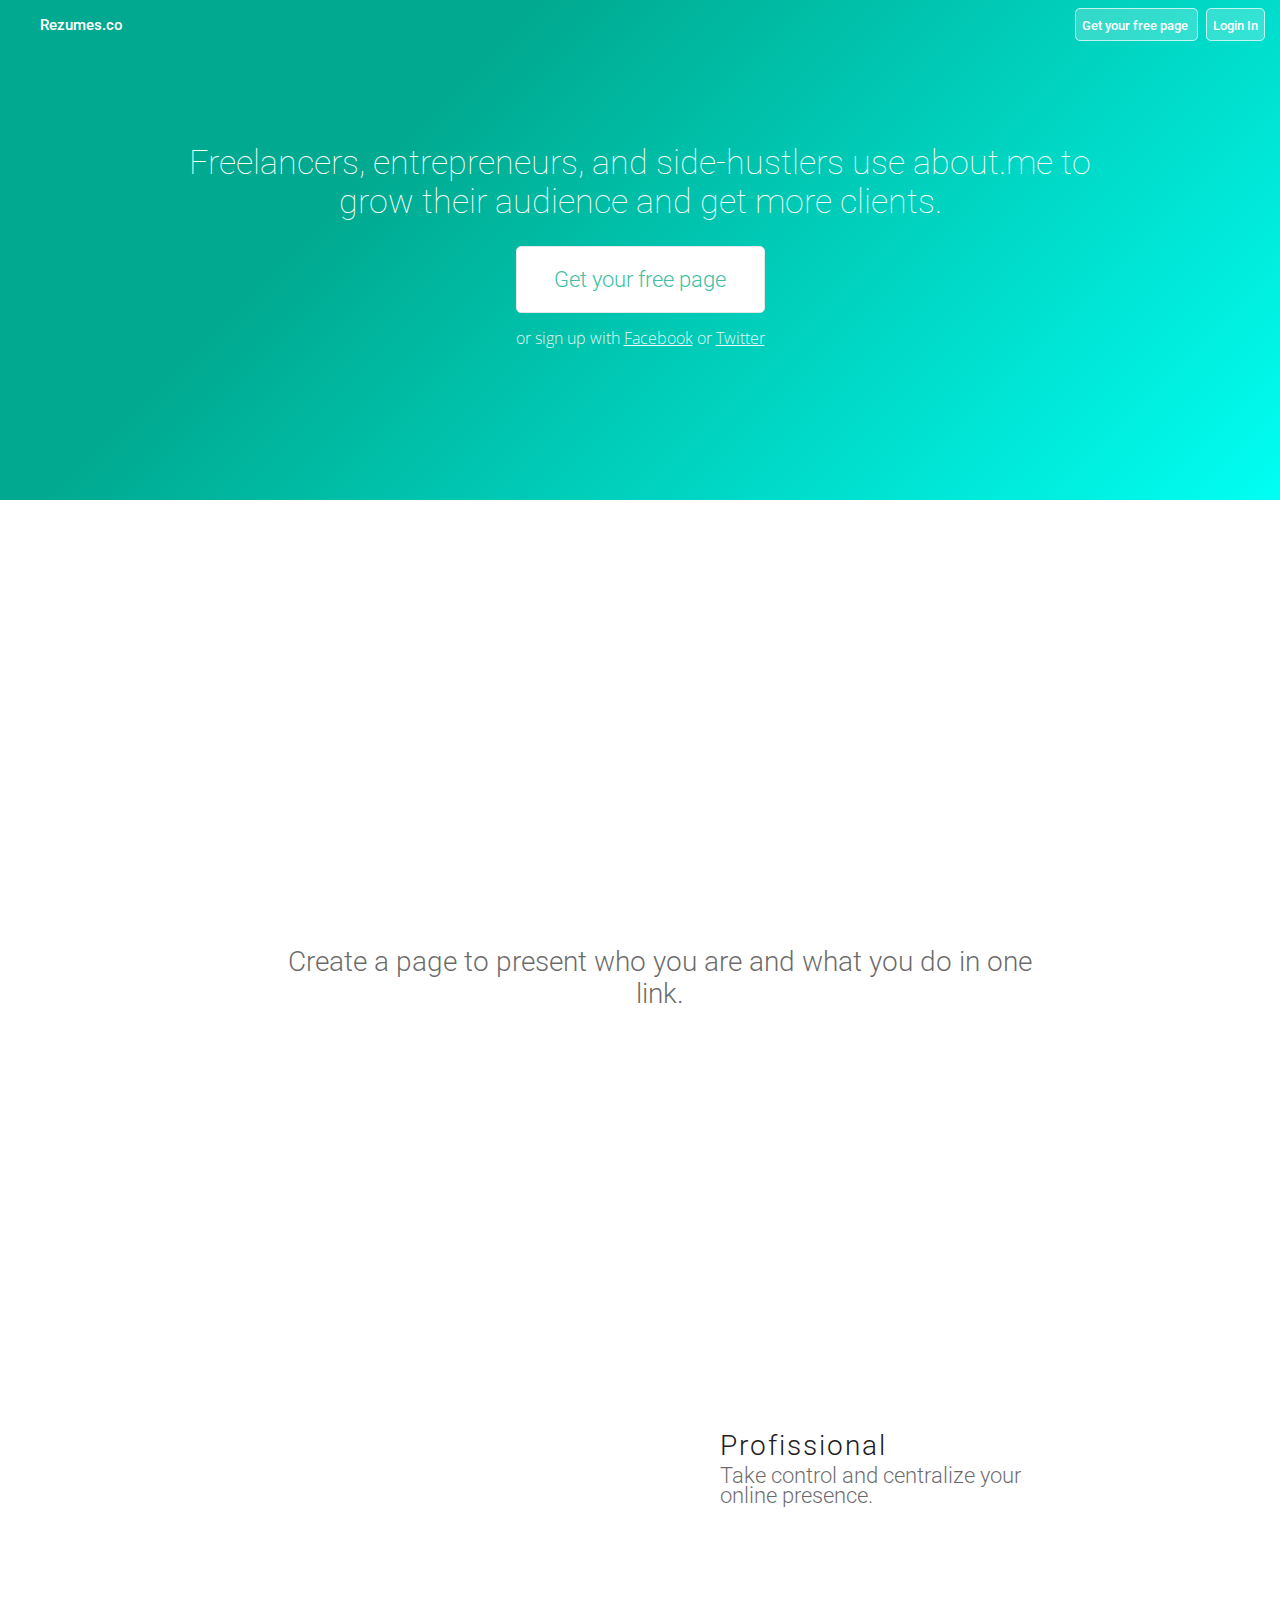
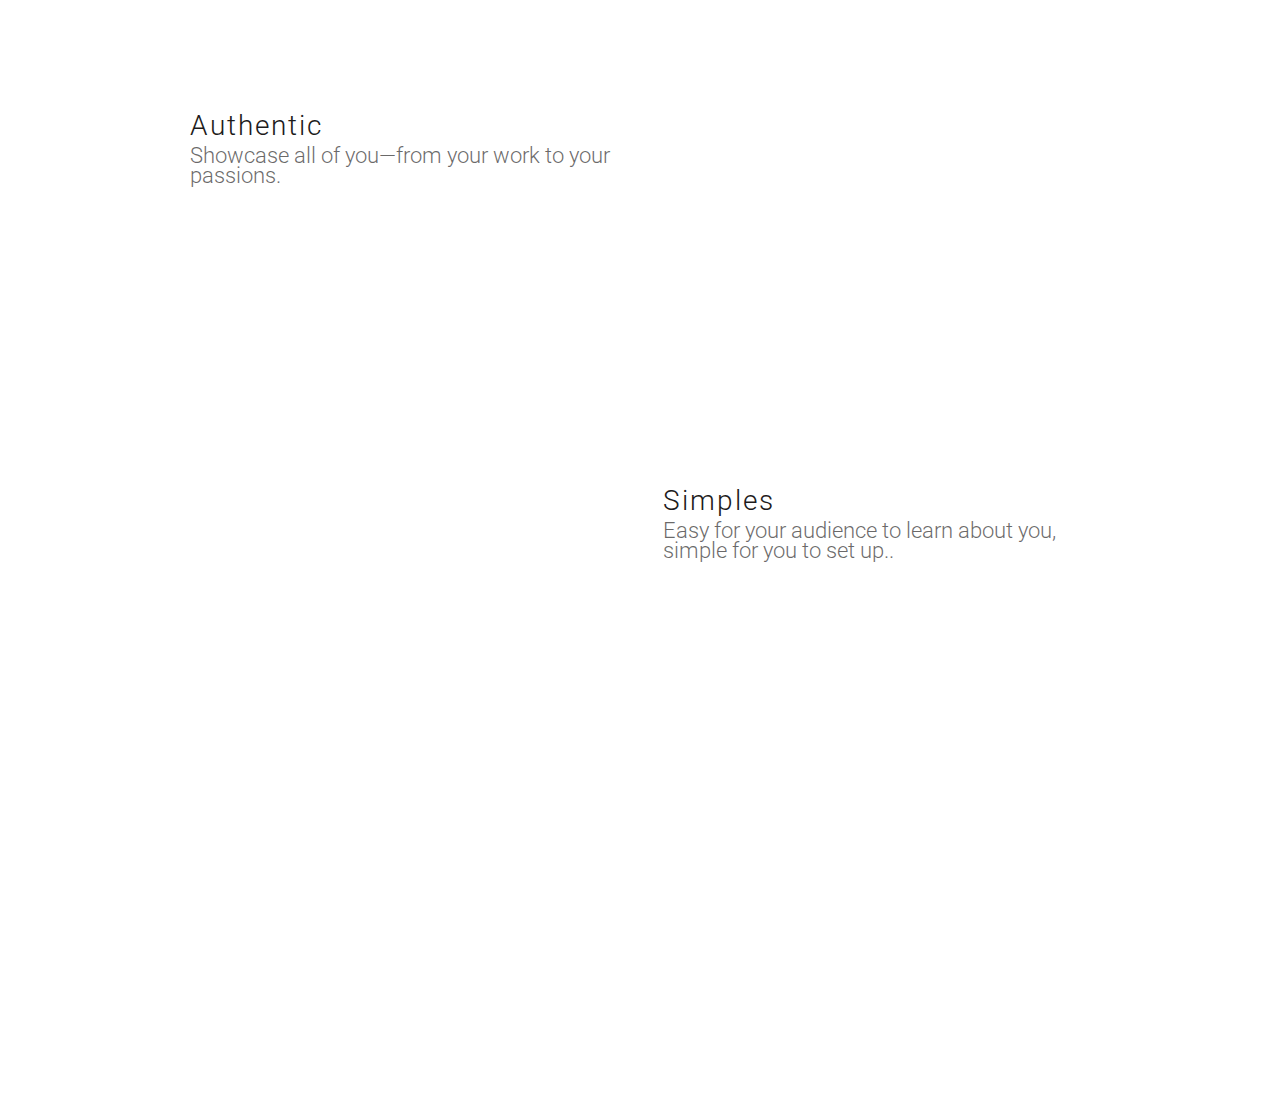
<file: index.html>
<!DOCTYPE html>
<html lang="en">
<head>
	<meta charset="UTF-8">
	<title>Rezume.me | Crie um página free</title>
	<link rel="stylesheet" href="css/style.css">
	<link rel="stylesheet" href="css/normalize.css">
	<link href="https://fonts.googleapis.com/css?family=Open+Sans:300|Roboto:300,500" rel="stylesheet">
	<link rel="stylesheet" href="https://maxcdn.bootstrapcdn.com/font-awesome/4.7.0/css/font-awesome.min.css">
</head>
<body>
	<div class="container-fluid">
		<div class="navbar header">
			<nav class="navbar">
				<ul class="actions left">
					<li class="logo">
						<a href="#"> Rezumes.co </a>
					</li>
				</ul>
				<ul class="actions right margin-offset-right-15">
					<li class="button medium primary">
						<a class="link" href="login.html"> Get your free page </a>
					</li>
					<li class="button medium primary">
						<a class="link" href="login.html"> Login In </a>
					</li>
				</ul>
			</nav>
		</div>
		<div class="wrappermain">
			<div class="main">
			<div class="container">
				<div class="header wrapper">
					<div class="content">
						<h1>Freelancers, entrepreneurs, and side-hustlers use about.me to grow their audience and get more clients.</h1>
					</div>
					<div class="calltoaction">
						<div class="button signup large">
							Get your free page
						</div>
						<p class="links signups">or sign up with <a href="#">Facebook</a> or <a href="#">Twitter</a></p>
					</div>
				</div>
				<div class="models">
					<ul class="types">
						<li class="about">
							<div class="icon"></div>
							<div class="text-wrapper">
								<p class="description">Create a page to present who you are and what you do in one link.</p>
							</div>
						</li>
						<li class="professional">
							<div class="icon"></div>
							<div class="text-wrapper">
								<p class="title">Profissional</p>
								<p class="description">Take control and centralize your online presence.</p>
							</div>
						</li>
						<li class="authentic">
							<div class="icon"></div>
							<div class="text-wrapper">
								<p class="title">Authentic</p>
								<p class="description">Showcase all of you—from your work to your passions.</p>
							</div>
						</li>
						<li class="simple">
							<div class="icon"></div>
							<div class="text-wrapper">
								<p class="title">Simples</p>
								<p class="description">Easy for your audience to learn about you, simple for you to set up..</p>
							</div>
						</li>
					</ul>
				</div>
			</div>
		</div>	
		</div>
	</div>
</body>
</html>
</file>
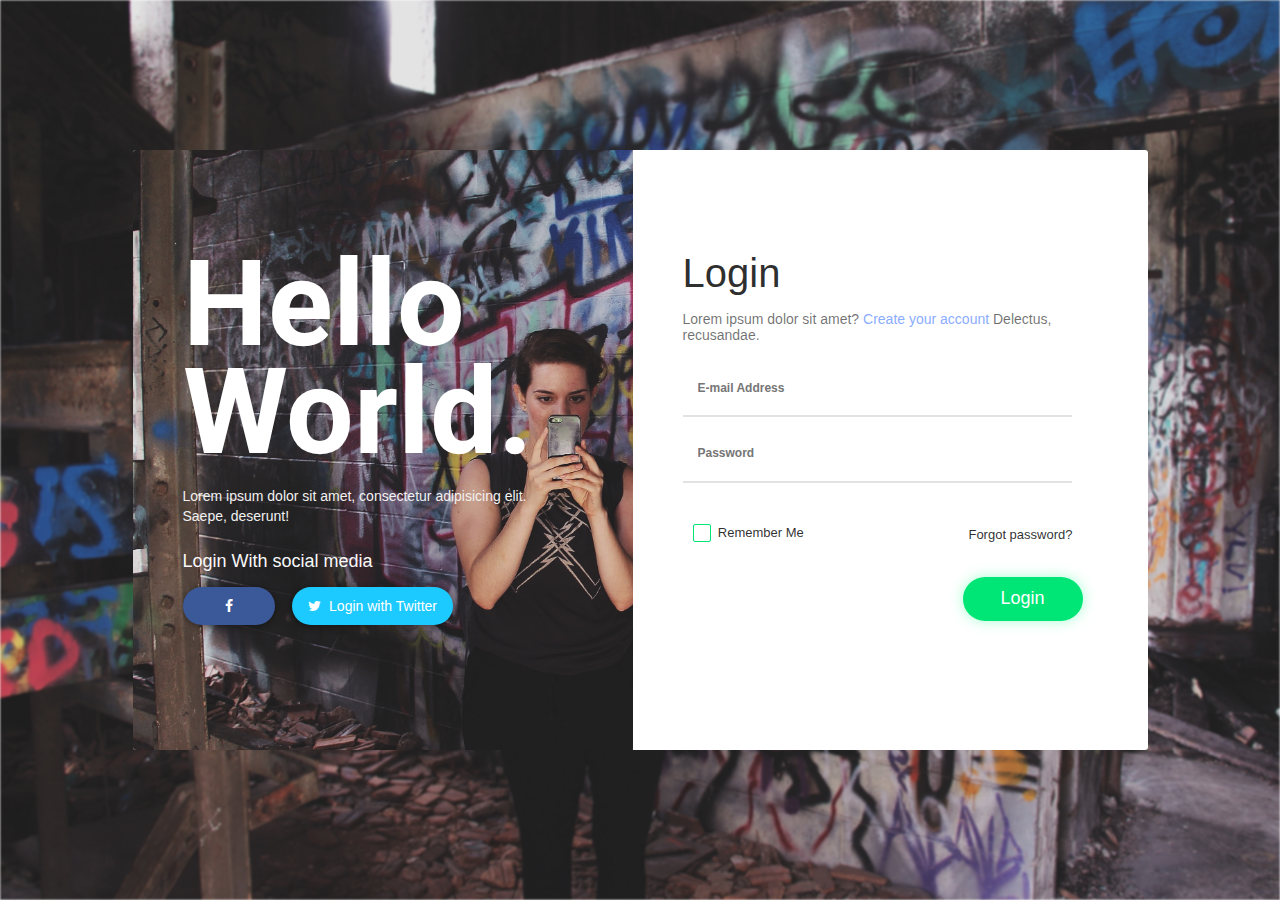
<file: login.html>
<!DOCTYPE html>
<html lang="en">
<head>
	<meta charset="UTF-8">
	<title>Document</title>
	 <link rel="stylesheet" href="css/normalize.css">
	<link href="https://fonts.googleapis.com/css?family=Open+Sans:300|Roboto:300,500" rel="stylesheet">
	<link rel="stylesheet" href="https://maxcdn.bootstrapcdn.com/font-awesome/4.7.0/css/font-awesome.min.css">
	<style>
		* {
			margin: 0;
			padding: 0;
		}
		button {
			border: none;
		}
		
		html{
    min-height:100%;/* make sure it is at least as tall as the viewport */
    position:relative;
}
body{
    height:100%; /* force the BODY element to match the height of the HTML element */
    font-family: "Roboto", sans-serif;
}

		body {
			font-size: 62.5%;
			font-family: Garamond, sans-serif;
			/* Permalink - use to edit and share this gradient: http://colorzilla.com/gradient-editor/#e570e7+0,c85ec7+47,a849a3+100;Pink+3D+%233 */
	
		}

		body:before {
  content: '';
  z-index: -1;
  position: absolute;
  left: 0;
  right: 0;
  top: 0;
  bottom: 0;
  -webkit-filter: blur(1px);
  background: url(assets/imgs/StockSnap_CCHDYTHU37.jpg);
	 -webkit-background-size: cover;
		     -moz-background-size: cover;
		     -o-background-size: cover;
		     background-size: cover;

		     filter: blur(1px);
}

		h1 { font-size: 4.0em; }
		p, li { font-size: 1.8em; }

		.clear { clear: both; }

		#header {
			background: #e3da9d;
		}

		#content {
			 
		}
		#main-content {
			width: 50%;
			display: block;
			float: right;
			    position: relative;
			    max-height: 1000px;
			    bottom: 0px;
			    width: 50%;
		}

		#sidebar {
			display: block;
			float: left;
			background: url(assets/imgs/StockSnap_CCHDYTHU37.jpg)  no-repeat center center fixed; 
		     -webkit-background-size: cover;
		     -moz-background-size: cover;
		     -o-background-size: cover;
		     background-size: cover;
			position: relative;
			max-height: 1000px;
			bottom: 0px;
			    width: 50%;
			    border-radius: 3px 0px 0px 3px;
		}
		#sidebar ul {
			list-style: inside;
		}

		#sidebar > .login.text-wrapper {
			margin-top: 100px;
			padding: 0px 50px 100px;
			display: inline-block;
			white-space: nowrap;
			text-align: left;
			position: relative;
			bottom: 0px;
		}
		#sidebar > .login.text-wrapper h1, p {
			color: #F1F1F1;
			font-size: 14px;
		}
		#sidebar > .login.text-wrapper h1 {
			font-size: 12em;
			color: #fff;
			padding: 0px;
			margin: 0px;
			line-height: 0.9em;
    		margin-bottom: 20px;
    		font-family: "Roboto", sans-serif;		
		}

		#sidebar > .login.text-wrapper > .login.signup-medias {
			margin: 25px auto;
		}
		#sidebar > .login.text-wrapper > .login.signup-medias h4 {
			font-size: 18px;
			color: #f9f9f9;
			font-weight: 300;

		}
		#sidebar > .login.text-wrapper > .login.signup-medias ul {
			list-style: none;
			margin-top: 15px;
		}

		#sidebar > .login.text-wrapper > .login.signup-medias ul > li {
			display: inline-block;
		}
		#sidebar > .login.text-wrapper > .login.signup-medias ul > li > a {
			color: #FFF;
			text-decoration: none;
		}
		#sidebar > .login.text-wrapper > .login.signup-medias ul > li.facebook {
			background: #3b5998;
			width: 60px;
    		margin-right: 15px;
    		font-size: 14px;
		}
		#sidebar > .login.text-wrapper > .login.signup-medias ul > li.twitter {
			background: #1dcaff;
			font-weight: 300;
			font-size: 14px;
		}
		#sidebar > .login.text-wrapper > .login.signup-medias ul > li.twitter, li.facebook {
			box-shadow:0px 1px 7px 0px rgba(0, 0, 0, 0.44);
		}
	
		#sidebar > .login.text-wrapper > p {
			 color: #F1F1F1;
		    font-size: 14px;
		    width: 350px;
		    white-space: pre-line;
		    line-height: 20px;
		}


		.button {
			display: inline-block;
		    padding: 6px 12px;
		    margin-bottom: 0;
		    font-size: 14px;
		    font-weight: 400;
		    line-height: 1.42857143;
		    text-align: center;
		    white-space: nowrap;
		    vertical-align: middle;
		    cursor: pointer;
		    -webkit-user-select: none;
		    -moz-user-select: none;
		    -ms-user-select: none;
		    user-select: none;
		    background-image: none;
		}

		.button.rounded {
			    border-radius: 22.5px;
			    padding: 10px 16px;
			    font-size: 18px;
			    line-height: 1.33;
		}
		
		#main-content > .loginfrom {
			margin-top: 100px;
			padding: 0px 50px 100px;
		}

		#content {
			width: 1000px;
			margin: 150px auto;
			display: block;
		    padding: 0px 15px 0px 0px;
		    background: white;
		    height: auto;
		    position: absolute;
		    left: 0px;
		    right: 0;
		    border-radius: 3px;
}
		#main-content > .loginfrom > h2 {
			font-size: 40px;
		}
		#main-content > .loginfrom > p {
			font-size: 14px;
			color: rgba(0, 0, 0, 0.57);
		}
		#main-content > .loginfrom > p > a {
			color: #8badff;
			text-decoration: none;
		}
		#main-content > .loginfrom > h2, p {
			margin-bottom: 15px;
			    color: rgba(0, 0, 0, 0.83);
    font-weight: 400;
		}

		fieldset {
			border: none;
		}
		.form {
			padding: 20px 15px;
			width: 359px;
		}
		.form.login {     
			border-right: 0;
		    border-left: 0;
		    border-top: 0;
		    border-bottom: 2px solid #e2e2e2;
		    font-size: 12px;
		    font-weight: 600;
		    color: #bbb; 
}
    	.form.login:focus { box-shadow: none; outline: none; border-bottom: 2px solid #616161; }
		.inline {
			display: inline;
		}
		.equals {
			width: 49%;
			max-width: 50%;
		}
		.floated { text-align: right; float: right; };
		.floated.rigth { text-align: right; float: right; };

		span {
			position: relative;
    		top: -3px;
		}
		.button.greenligth {
			background: #00e676;
			color: white;
			box-shadow: 0px 0px 13px 0px rgb(82, 255, 171, 0.5);
		}
		.button.greenligth.submit {
			width: 120px;
			text-align: center;
		}
		.normaly {
			    font-size: 13px;
			    font-weight: 400;
			    color: rgba(0, 0, 0, 0.83);
			    text-decoration: none;
			}
			span.normaly {
							    position: relative;
			    top: -2px;
			}

			.margin-top-offset-15 {
				margin-top: 15px;
			}
			.margin-top-offset-25 {
				margin-top: 25px;
			}

			fieldset {
				padding: 0.35em 0em 0.625em;
			}

			.label {
				position: relative;
				display: inline-block;
				font-size: 13px;
				cursor: pointer ;
			}
			
			.label:before {
				content: "";
			    display: inline-block;
			    width: 16px;
			    height: 16px;
			    margin-right: 10px;
			    position: absolute;
			    left: 0;
			    bottom: 1px;
			    background: #fff;
			    border: 1px solid #00e676;
			    border-radius: 2px;
			    top: -4px;
			}
			input[type=checkbox] {
				display: none;
			}

			input[type=checkbox]:checked + .label:before {
				border: 1px solid #00e676;
			    content: "\f00c";
			    position: absolute;
			    font-family: "FontAwesome";
			    text-align: center;
			    font-size: 12px;
			    background: #00e676;
			    color: #FFF;
			    line-height: 17px;
			    padding-left: 1px;
			}

			.wrapper.footer {
				padding: 10px;
			}
	</style>
</head>
<body>
		<div id="content">
		
		<div id="sidebar">
			<div class="login text-wrapper">
				<h1>Hello <br> World.</h1>
				<p>Lorem ipsum dolor sit amet, consectetur adipisicing elit. Saepe, deserunt!</p>
			
				<div class="login signup-medias">
					<h4>Login With social media</h4>
					<ul>
						<li class="button rounded facebook"><a href="#"><i class="fa fa-facebook" aria-hidden="true"></i></a></li>
						<li class="button rounded twitter"><a href=#""> <i class="fa fa-twitter" aria-hidden="true"></i>&nbsp;&nbsp;Login with Twitter</a></li>
					</ul>
				</div>
			</div>
		</div>
		
		<div id="main-content">
			<div class="loginfrom">

				<h2>Login</h2>
				<p>Lorem ipsum dolor sit amet? <a href="">Create your account</a> Delectus, recusandae.</p>

				<form action="" method="post">
					<fieldset class="">
						<input type="text" class="form login" name="cmail" placeholder="E-mail Address">
					</fieldset>
					<fieldset>
						<input type="password" class="form login" name="cpass" placeholder="Password">
					</fieldset>
					<fieldset class="margin-top-offset-25">
						<div class="wrapper footer">
							<div class="inline equals">
								<input type="checkbox" name="remember" id="remember" value="true"> 
								<label class="label custom" for="remember">&nbsp;&nbsp;&nbsp;&nbsp;&nbsp;&nbsp;&nbsp;<span class="normaly">Remember Me</span></label>
							</div>
							<div class="inline equals">
								<a href="#" class="floated rigth normaly">Forgot password?</a>
							</div>
						</div>
					</fieldset>
					<fieldset class="margin-top-offset-15">
						<button type="submit" class="button rounded greenligth submit floated rigth">Login</button>
					</fieldset>
				</form>
			</div>
		</div>
		
	</div>
</body>
</html>
</file>
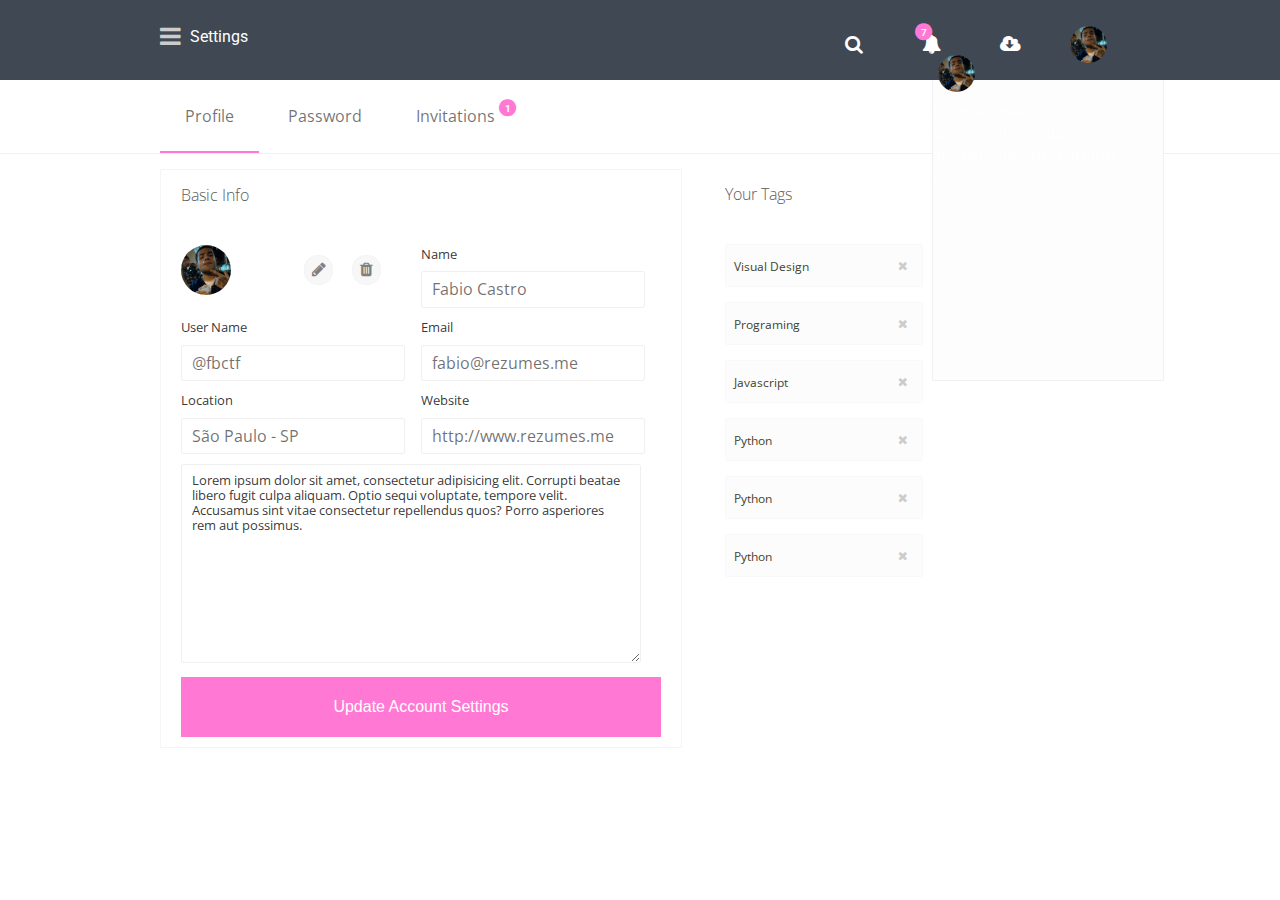
<file: settings.html>
<!DOCTYPE html>
<html lang="en">
<head>
	<meta charset="UTF-8">
	<title>Settings Painel</title>

	<link rel="stylesheet" href="css/normalize.css">
	<link rel="stylesheet" href="css/settings.css">
	<link rel="stylesheet" href="https://maxcdn.bootstrapcdn.com/font-awesome/4.7.0/css/font-awesome.min.css">
	<link href="https://fonts.googleapis.com/css?family=Open+Sans:300|Roboto:300,500" rel="stylesheet">
</head>
<body>
	<header class="header">
		<nav class="painel primary">
			<div class="container wrapper">
				<div class="dropdown floated left">
					<i class="fa fa-bars" aria-hidden="true"></i>
					<span class="title">Settings</span>
				</div>
				<div class="navbar floated right">
					<ul>
						<li class="search icon">
							<a href="#">
								<i class="fa fa-search" aria-hidden="true"></i>
							</a>
						</li>
						<li class="navbar dropdown">
							<a href="#">
								<i class="fa fa-bell" aria-hidden="true"></i>
								<span class="notification counter">
									<i class="fa fa-circle"><span>7</span></i>
								</span>
							</a>
							<ul class="dropdown">
								<li>
									<a href="#">
										<img class="picture small rounded" src="assets/imgs/profile.jpg" alt="">
										<p>Lorem ipsum dolor sit amet, consectetur adipisicing elit. Pariatur, eius.</p>
									</a>
								</li>
							</ul>
						</li>
						<li>
							<a href="#">
								<i class="fa fa-cloud-download" aria-hidden="true"></i>
							</a>
						</li>
						<li>
							<a href="#">
								<img class="picture small rounded" src="assets/imgs/profile.jpg" alt="" title="">
							</a>
						</li>
					</ul>
				</div>
			</div>
		</nav>
		<nav class="painel secondary">
			<div class="container">
				<ul class="navbar">
					<li class="active"><a href="#">profile</a></li>
					<li><a href="#">password</a></li>
					<li>
						<a href="#">
							Invitations
							<span class="notification counter">
								<i class="fa fa-circle"><span>1</span></i>
							</span>
						</a>

					</li>
				</ul>
			</div>
		</nav>
	</header>
	<main class="content" id="main">
		<div class="container">
			<div class="profile">
				<div class="wrapper">
					<h3 class="title">basic info</h3>
					<form class="form" action="" method="get" enctype="" >
						<div class="row">
							<div class="col-md-6">
								<div class="picture">
									<img class="picture small rounded" src="assets/imgs/profile.jpg" style="width: 50px; height: auto;" alt="" title="">
									<div class="actions">
									<span class="rounded button">
										<i class="fa fa-pencil" aria-hidden="true"></i>
									</span>
									<span class="rounded button">
										<i class="fa fa-trash" aria-hidden="true"></i>
									</span>
								</div>
								</div>
								
							</div>
							<div class="col-md-6">
								<label for="name">name</label>
								<input type="text" class="form-control" name="name" class="settings input" id="name" value="Fabio Castro">
							</div>
						</div>
						<div class="row">
							<div class="col-md-6">
								<label for="username">user name</label>
								<input type="text" class="form-control" name="username" class="settings input" id="username" placeholder="Username" value="@fbctf">
							</div>
							<div class="col-md-6">
								<label for="email">email</label>
								<input type="text" class="form-control" name="email" class="settings input" id="email" placeholder="E-mail adress" value="fabio@rezumes.me">
							</div>
						</div>
						<div class="row">
							<div class="col-md-6">
								<label for="location">location</label>
								<input type="text" class="form-control" name="location" class="settings input" id="location" placeholder="Location" value="São Paulo - SP">
							</div>
							<div class="col-md-6">
								<label for="website">Website</label>
								<input type="text" class="form-control" name="website" class="settings input" id="website" value="http://www.rezumes.me" placeholder="Web Site">
							</div>
						</div>
						<div class="row">
							<textarea name="bio" class="form-control" id="bio" cols="10" rows="10" placeholder="Lorem ipsum dolor sit amet, consectetur adipisicing elit. Corrupti beatae libero fugit culpa aliquam. Optio sequi voluptate, tempore velit. Accusamus sint vitae consectetur repellendus quos? Porro asperiores rem aut possimus." style="margin: 0px 0px 10px; width: 438px; height: 181px;"></textarea>
						</div>
						<div>
							<button type="submit" class="button update">Update Account Settings</button>
						</div>
					</form>
				</div>
				</div>
			<div class="aside">
				<div class="wrapper">
					<div class="title">Your tags</div>
					<ul class="tags">
						<li>
						<a href="#">
							Visual Design 
							<i class="fa fa-times" aria-hidden="true"></i>
						</a>
						</li>
						<li>
							<a href="#">
							Programing 
								<i class="fa fa-times" aria-hidden="true"></i>
							</a>
						</li>
						<li>
							<a href="#">
							Javascript
							<i class="fa fa-times" aria-hidden="true"></i>
							</a>
						</li>
						<li>
						<a href="#">
							Python 
							<i class="fa fa-times" aria-hidden="true"></i>
						</a>
						</li>
						<li>
						<a href="#">
							Python 
							<i class="fa fa-times" aria-hidden="true"></i>
						</a>
						</li>
						<li>
						<a href="#">
							Python 
							<i class="fa fa-times" aria-hidden="true"></i>
						</a>
						</li>

					</ul>
				</div>
			</div>
		</div>
	</main>
	<footer></footer>
</body>
</html>
</file>
<file: css/style.css>
body {
	font-family: 'Roboto', sans-serif;
}
.theme {}

.theme.blue {
	background: #00bfa1;
	background-color: #00bfa1;
}
.theme.white {
	color: white;
}
.container-fluid {
	width: 100%;
	height: 100%;
	display: inline-block;
}
.container {
	width: 980px;
	max-width: 1040px;
	margin: 0px auto;
}
.navbar {
	display: inline-block;
	width: 100%;
}
.navbar.header {
	display: block;
	height: 60px;
	max-height: 70px;
	position: absolute;
	top: 0;
}
.navbar > .actions {
	float: left;
	display: block;
}
.navbar > .actions.right {
	float: right;
}
.navbar > .actions.left {
	float: left;
}
.margin-offset-right-15 {
	margin-right: 15px;
}
.navbar > .actions > li {
	text-decoration: none;
	list-style-type: none;
	display: inline-block;
}
.navbar > .actions > li.button {
	display: inline;
	border-radius: 5px;
	padding: 6px;
}
.navbar > .actions > li.button:first-child {
	margin-right: 0.5em; 
}
.navbar > .actions > li.button.medium {
	height: 32px;
}
.navbar > .actions > li.button.primary { 
	background: rgba(255,255,255,0.2);
	border: 1px solid rgba(255,255,255,0.7);
}
.navbar > .actions > li.button.primary:hover {
	background: rgba(255,255,255,0.5);
	cursor: pointer;
}
.navbar > .actions > li.button > .link { 
	color: white;
	font-size: 13px;
	font-weight: 500;
	font-family: 'Roboto', sans-serif;
	text-decoration: none;
}

.navbar > .actions > .logo > a {
	color: white;
	font-size: 15px;
	font-weight: 500;
	font-family: 'Roboto', sans-serif;
	text-decoration: none;
}
.wrappermain {
    width: 100%;
    max-height: 1000px;
    height: 1000px;
}
.main {
	padding: 120px 20px;
    background-color: #00a98f;
    background-image: linear-gradient(135deg,#00a98f,#00a98f 30%,#00fff3);
    text-align: center;
    height: 260px;
}
.main > .container > .header.wrapper {
	margin-top: 0px;
}
.main > div > div > div.content > h1 {
	color: white;
	font-size: 34px;
    font-weight: 100;
    margin-bottom: 25px;
	font-family: 'Roboto', sans-serif;
	text-decoration: none;
}

.main > div > div > div.calltoaction {
	display: inline-block;
	margin: 0 auto;
}
.button {
	border-radius: 5px;
	cursor: pointer;
}
.signup {
	background: rgba(255,255,255,1);
	color: #40bfa2;
	border: 1px solid #e2e7e8;
	font-weight: 300;
}
.large {
    font-size: 22px;
    padding: 20px 20px;
}

p.links.signups, p.links.signups > a {
	font-weight: 300;
	color: rgba(255,255,255,0.9);
	font-family: 'Open Sans', sans-serif;
}
.links.signups > a {
	text-decoration: underline;
}

.models > .types > li.about > .icon {
	background-image: url(https://cdn.about.me/s3/h/z/5275676c.png);
    width: 786px;
    height: 526px;
    background-repeat: no-repeat;
    background-size: contain;
    margin: 0 auto;
}

li:not(.about) {
	margin-bottom: 40px;
}

.models > .types > li.professional > .icon {
	background-image: url(https://cdn.about.me/s3/h/z/405e2175.jpg);
    width: 786px;
    height: 526px;
    background-repeat: no-repeat;
    background-size: contain;
}
.models > .types > li.professional {
	position: relative;
}
.text-wrapper {
	
}
.models > .types > li.professional > .text-wrapper {
	position: absolute;
	bottom: 60px;
	right: 50px;
	text-align: left;
	line-height: 20px;
	width: 360px;
	white-space: normal;
}
.models > .types > li.professional > .text-wrapper > .title {
    font-size: 28px;
    font-weight: 300;
    letter-spacing: 2px;
    padding: 0px;
    margin: 0px;
    color: rgb(29, 27, 27);;
}
.models > .types > li.professional > .text-wrapper > .description {
	font-size: 22px;
    padding: 0;
    margin: 10px auto;
    color: rgba(29, 27, 27, 0.67);
    font-weight: 300;
}
.models > .types > li.authentic > .icon {
    width: 486px;
    height: 526px;
    background-repeat: no-repeat;
    background-size: contain;
    background-image: url(https://cdn.about.me/s3/h/z/7b36af65.jpg);
     order: 2;
    -webkit-order: 2;
    -webkit-box-ordinal-group: 3;
    -ms-flex-order: 2;
}
.models > .types > li.authentic > .text-wrapper {
	text-align: left;
	line-height: 20px;
	width: 500px;
	white-space: normal;
	position: relative;
	top: 100px;
	left: 0px;
}
.models > .types > li.authentic > .text-wrapper > .title {
	font-size: 28px;
	font-weight: 300;
	letter-spacing: 2px;
	padding: 0px;
	margin: 0px;
	color: rgb(29, 27, 27);
}
.models > .types > li.authentic > .text-wrapper > .description {
	font-size: 22px;
	padding: 0;
	margin: 10px auto;
	color: rgba(29, 27, 27, 0.67);
	font-weight: 300;
}
.models > .types > li.simple > .icon {
    background-image: url(https://cdn.about.me/s3/h/z/93580ecb.png);
    width: 656px;
    height: 656px;
    background-repeat: no-repeat;
    background-size: contain;

     order: 1;
    -webkit-order: 1;
    -webkit-box-ordinal-group: 1;
    -ms-flex-order: 1;
}
.models > .types > li.simple > .text-wrapper {
     order: 2;
    -webkit-order: 2;
    -webkit-box-ordinal-group: 2;
    -ms-flex-order: 2;
}
.models > .types > li {
	list-style-type: none;
}
.models > .types > li.authentic, li.simple {
	position: relative;
	display: -webkit-flex; /* Safari */
    display: flex;
    height: 400px;
}
.models > .types > li.simple > .text-wrapper {
	text-align: left;
    line-height: 20px;
    width: 500px;
    white-space: normal;
    position: relative;
    top: 35px;
    left: -60px;
}
.models > .types > li.simple > .text-wrapper > .title {
	font-size: 28px;
    font-weight: 300;
    letter-spacing: 2px;
    padding: 0px;
    margin: 0px;
    color: rgb(29, 27, 27);
}
.models > .types > li.simple > .text-wrapper > .description {
	font-size: 22px;
    padding: 0;
    margin: 10px auto;
    color: rgba(29, 27, 27, 0.67);
    font-weight: 300;
}
.models > .types > li.about > .text-wrapper {
	max-width: 750px;
	margin: 40px auto;
	font-size: 28px;
	font-weight: 300;
	text-align: center;
	color: rgba(29, 27, 27, 0.67);
}


/* LOGIN */

/*form styles*/
#msform {
	width: 500px;
	margin: 200px auto;
	text-align: center;
	position: relative;
}
#msform fieldset {
	background: white;
	border: 0 none;
	border-radius: 3px;
	box-shadow: 0 0 15px 1px rgba(0, 0, 0, 0.1);
	padding: 20px 30px;
	box-sizing: border-box;
	width: 80%;
	margin: 0 15%;
	
	/*stacking fieldsets above each other*/
	position: relative;
}
/*Hide all except first fieldset*/
#msform fieldset:not(:first-of-type) {
	display: none;
}
/*inputs*/
#msform input, #msform textarea {
	padding: 15px;
	border: 1px solid rgba(204, 204, 204, 0.33);
	border-radius: 3px;
	margin-bottom: 10px;
	width: 100%;
	box-sizing: border-box;
	color: #2C3E50;
	font-size: 13px;
}
/*buttons*/
#msform .action-button {
	width: 100px;
	background: #00bfa1;
	font-weight: bold;
	color: white;
	border: 0 none;
	border-radius: 1px;
	cursor: pointer;
	padding: 10px 5px;
	margin: 10px 5px;
}
#msform .action-button:hover, #msform .action-button:focus {
	box-shadow: 0 0 0 2px white, 0 0 0 3px #00bfa1;
}
/*headings*/
.fs-title {
	font-size: 15px;
	text-transform: uppercase;
	color: #2C3E50;
	margin-bottom: 10px;
}
.fs-subtitle {
	font-weight: normal;
	font-size: 13px;
	color: #666;
	margin-bottom: 20px;
}
/*progressbar*/
#progressbar {
	margin-bottom: 30px;
	overflow: hidden;
	/*CSS counters to number the steps*/
	counter-reset: step;
}
#progressbar li {
	list-style-type: none;
	color: white;
	text-transform: uppercase;
	font-size: 9px;
	width: 20%;
	float: left;
	position: relative;
}
#progressbar li:before {
	content: counter(step);
	counter-increment: step;
	width: 20px;
	line-height: 20px;
	display: block;
	font-size: 10px;
	color: #333;
	background: white;
	border-radius: 50%;
	margin: 0 auto 5px auto;
	p;
	padding: 15px;
}
/*progressbar connectors*/
#progressbar li:after {
	content: '';
	width: 100%;
	height: 3px;
	background: white;
	position: absolute;
	left: -50%;
	top: 25px;
	z-index: -1; /*put it behind the numbers*/
}
#progressbar li:first-child:after {
	/*connector not needed before the first step*/
	content: none; 
}
/*marking active/completed steps green*/
/*The number of the step and the connector before it = green*/
#progressbar li.active:before,  #progressbar li.active:after{
	background: #00bfa1;
	color: white;
}

.uploadfile {
	width: 0px;
	height: 0px;
	opacity: 0;
	position: absolute;
	z-index: -1;
}
.uploadfile + label {
    display: inline-block;
    opacity: 0.5;
}

.uploadfile:focus + label,
.uploadfile + label:hover {
    cursor: pointer;
     opacity: 1;
}

/* Tagging Basic Style */
.tagging {
	font-size: 1em;
	height: auto;
}

.tagging.editable {
	cursor: text;
}

.tag {
	background: none repeat scroll 0 0 #EE7407;
	border-radius: 2px;
	color: white;
	cursor: default;
	display: inline-block;
	position: relative;
	white-space: nowrap;
	padding: 4px 20px 4px 0;
	margin: 5px 10px 0 0;
}

.tag span {
	background: none repeat scroll 0 0 #D66806;
	border-radius: 2px 0 0 2px;
	margin-right: 5px;
	padding: 5px 10px 5px;
}

.tag .tag-i {
	color: white;
	cursor: pointer;
	font-size: 1.3em;
	height: 0;
	line-height: 0.1em;
	position: absolute;
	right: 5px;
	top: 0.7em;
	text-align: center;
	width: 10px;
}

.tag .tag-i:hover {
	color: black;
	text-decoration: underline;
}

.type-zone {
	border: 0 none;
	height: auto;
	width: auto;
	min-width: 20px;
	display: inline-block;
}

.type-zone:focus {
	outline: none;
}
</file>
<file: css/settings.css>
html {}
body {}

h1,h2,h3,h5,h6 {
	padding: 0;
	margin: 0;
}

.container {
	width: 960px;
	margin: 0 auto;
}
.floated {
	display: inline-block;
}
.floated.left {
	float: left;
}
.floated.right {
	float: right;
}
.painel {}
.painel.primary {
	background: rgb(64, 72, 84);
	max-height: 80px;
	height: 80px;
}
.painel > .wrapper {
	padding: 1.5em 0.8em 6em 0.8em;
	display: block;
	height: auto;
}
.painel > .wrapper > .dropdown { position: relative; display: block; width: 100px; }
.painel > .wrapper > .dropdown > i.fa.fa-bars { font-weight: 400; color: #CCC; font-size: 1.5em; }
.painel > .wrapper > .dropdown > span.title {
	color: #FFF;
	font-family: "Roboto", sans-serif;
	font-weight: 400;
	position: absolute;
    top: 4px;
    left: 30px;
}


.navbar {
	padding: 5px 15px;
	position: relative;
}
.navbar ul {
	list-style: none;
	display: block;
	margin: 0;
	padding: 0;
}
.navbar ul > li {
	display: inline-block;
	margin-right: 40px;
	position: relative;
}
.navbar ul > li > a { color: #FFF; text-decoration: none; font-size: 1.2em; font-weight: 300; cursor: pointer; }

span.notification {
	position: absolute;
	top: -7px;
	left: 8px;
    text-align: center;
   
}
span.notification > i.fa.fa-circle {
	text-align: center;
	color: #ff78d4;
	font-size: 20px;
}
span.notification > i.fa.fa-circle > span {
	color: #FFF;	
    left: 6px;
    font-size: 10px;
    top: 6px;
    font-weight: 600;
    position: absolute;

    font-family: "Roboto", sans-serif;
}
.navbar ul > li > a > img.picture {
	position: absolute;
	top: -25px;
    left: 5px;
}
img.picture.small {
	width: 37px;
	height: 37px;
}
img.picture.rounded {
	border-radius: 50%;
}


.secondary {
	background: #fff;
    border-bottom: 1px solid rgba(0, 0, 0, 0.06);
}
.secondary > .container > ul.navbar  { margin: 0; padding: 0; height: auto; }
.secondary > .container > ul.navbar > li { position: relative; display: inline-block;  padding: 25px; }
.secondary > .container > ul.navbar > li.active {border-bottom: 2px solid #ff78d4;}
.secondary > .container > ul.navbar > li > a { font-size: 16px; font-weight: 400; color: rgba(0,0,0,0.56); text-decoration: none; text-transform: capitalize; font-family: "Open Sans", sans-serif;  }
.secondary > .container > ul.navbar > li > a > span.notification { position: relative; font-family: "Open Sans", sans-serif;  }
.secondary > .container > ul.navbar > li > a > span.notification {
    top: -7px;
    left: 0px;
    text-align: center;
}

.row {
	display: block;
	float: left;
	width: 100%;
}
.row > .col-md-6 {
	width: 50%;
	display: block;

	float: left;

	position: relative;
}

#main.content {}
#main.content > .container > .profile > .wrapper > .title { font-family: "Open Sans", sans-serif; font-size: 1em;  text-transform: capitalize; font-weight: 300; color:#5f5a5a; padding: 1em 0px 2.5em 0px;}
#main.content > .container > .profile {width: 50%;margin: 15px 0px;float: left;border: 1px solid rgba(0, 0, 0, 0.04);padding: 0px 20px 10px;}
#main.content > .container > .profile > .wrapper {/* padding: 0px 20px 10px; */width: 100%;}

.actions {
	position: absolute;
    top: 10px;
    right: 40px;
}
.actions > .button {
	background: #f7f7f7;
    border-radius: 13.5px;
    padding: 5px;
    width: 17px;
    display: inline-block;
    text-align: center;
    color: #808080;
    border: 1px solid #f3f3f3;
    cursor: pointer;
}
.actions > .button:first-child {
	margin-right: 15px;

}
.form-control {
	border: 1px solid rgba(0, 0, 0, 0.06);
    padding: 8px 10px;
    border-radius: 3px;
    margin-bottom: 10px;
    color: rgba(0, 0, 0, 0.57);
    font-family: "Open Sans", sans-serif;
}
.form-control::placeholder {
	font-size: 13px;
	color: rgba(0, 0, 0, 0.80);
	font-family: "Open Sans", sans-serif;
}
label {
	color: rgba(0, 0, 0, 0.8);
    font-family: "Open Sans", sans-serif;
    font-size: 0.8em;
    text-transform: capitalize;
    font-weight: 400;
    margin-bottom: 10px;
    display: inline-block;
}

button.button[type="submit"] {
	border: none;
}
.button.update {
	height: 60px;
	width: 100%;

	text-align: center;
	color: #FFF;

	background: #ff78d4;
}

.aside {
	width: 45%;
	padding: 0;
	margin: 0px;
	float: left;
}
.aside > .wrapper > .title {
	font-family: "Open Sans", sans-serif; font-size: 1em;  text-transform: capitalize; font-weight: 300; color:#5f5a5a; padding: 1em 0px 2.5em 0px;
}
.aside > .wrapper {
	padding: 0em 0.8em 6em 0.8em;
	display: block;
	margin: 15px 30px 15px;
	float: left; 
	
}
.aside > .wrapper > ul.tags {
	list-style: none;
	margin: 0;
	padding: 0;
}
.aside > .wrapper > ul.tags > li {
	display: block;
	width: 180px;
	height: 25px;
    background: rgba(0, 0, 0, 0.01);
    border: 1px solid rgba(0, 0, 0, 0.02);
    padding: 8px;
    border-radius: 2px;

	position: relative;

	line-height: 25px;
}
.aside > .wrapper > ul.tags > li > a {
	text-decoration: none;
	text-transform: capitalize;
    color: rgba(0, 0, 0, 0.57);
    font-family: "Open Sans", sans-serif;
    font-size: 12px;
    text-align: justify;
    font-weight: 400;
}
.aside > .wrapper > ul.tags li:not(:last-child) {
	margin-bottom: 15px;
}
.aside > .wrapper > ul.tags li > a {
	color: #443;
}
.aside > .wrapper > ul.tags li > a > .fa.fa-times {
	position: absolute;
	top: 15px;
	right: 15px;
	color: #ccc;
	font-weight: 300;

	cursor: pointer;
}
.navbar ul > li.navbar.dropdown {
	position: relative;
}
.navbar ul > li > ul.dropdown {
    position: absolute;
    top: 51px;
    width: 230px;
    background: #fdfdfd;
    z-index: 1;
    height: auto;
    text-align: left;
    direction: ltr;
    left: 25px;
    height: 300px;
    max-height: 301px;
    border: 1px solid rgba(0, 0, 0, 0.05);
    border-radius: 2px;
    border-top: 0px;
}
</file>
